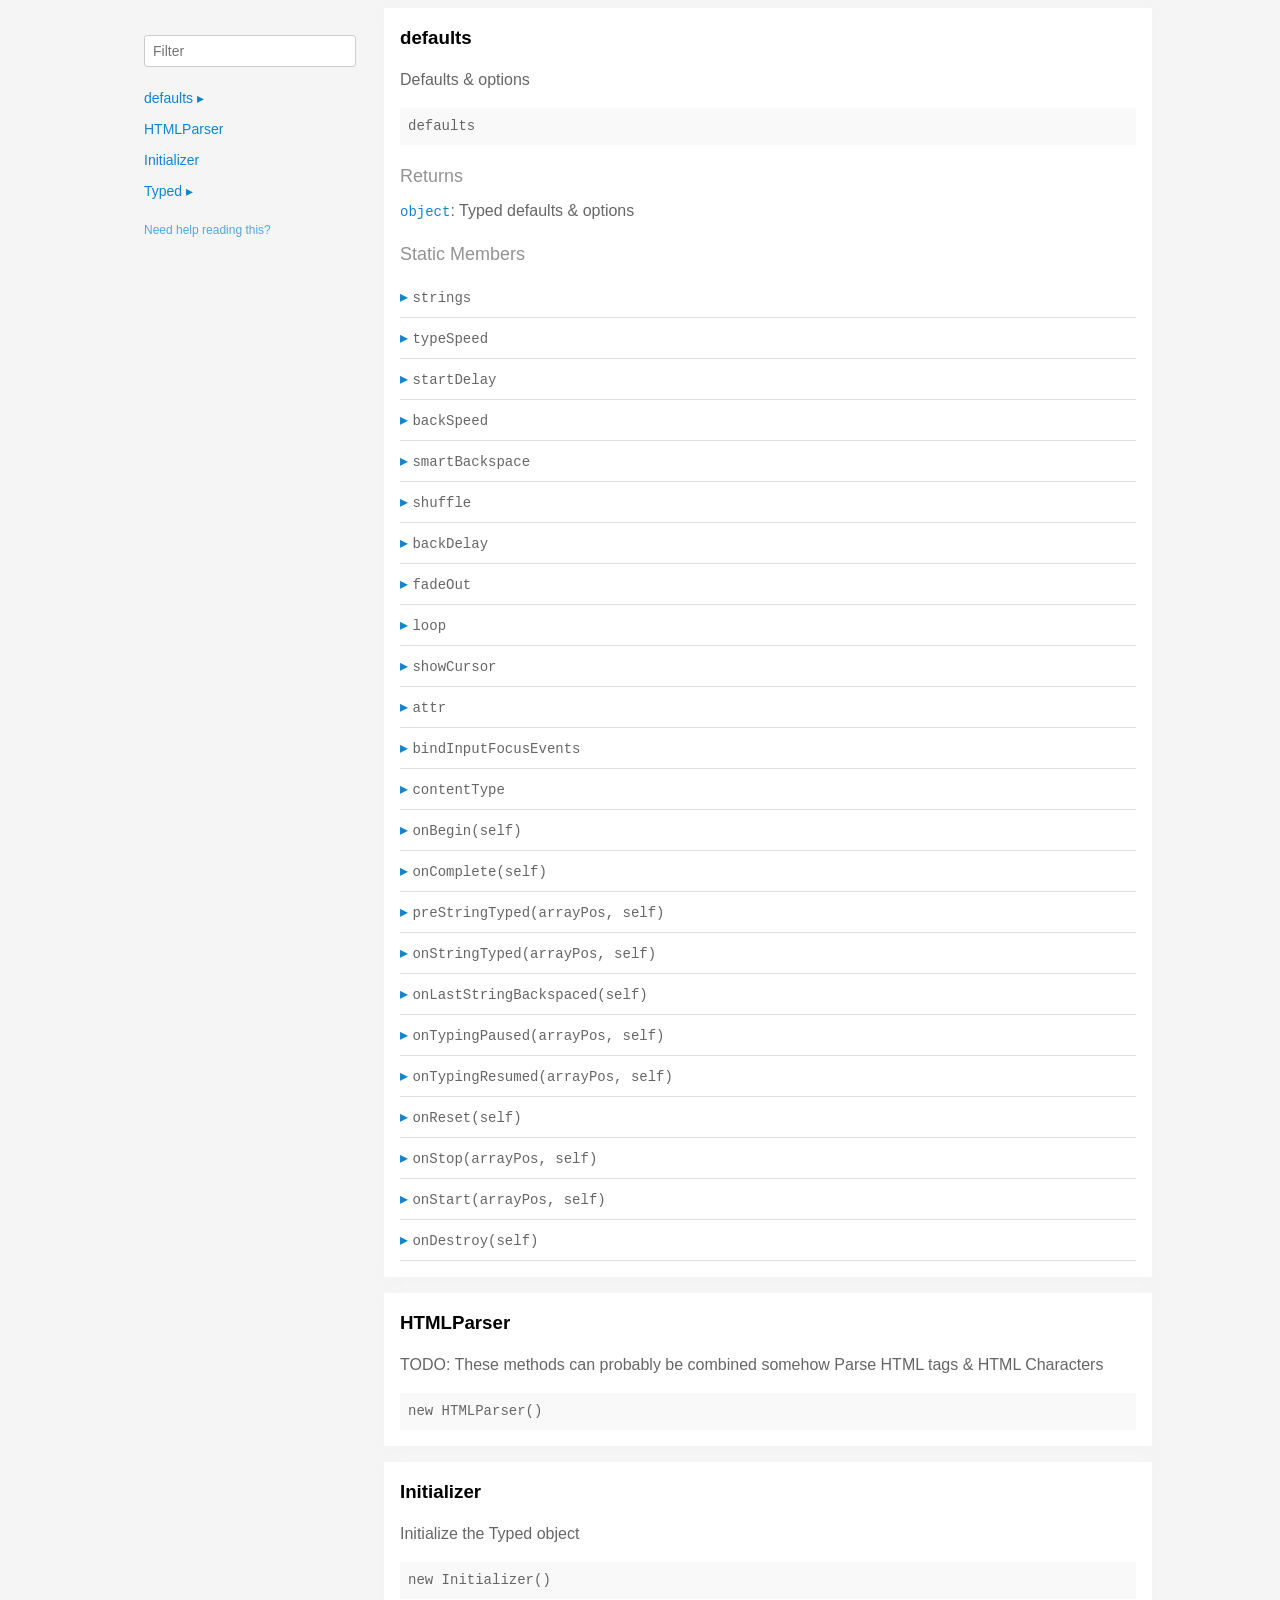
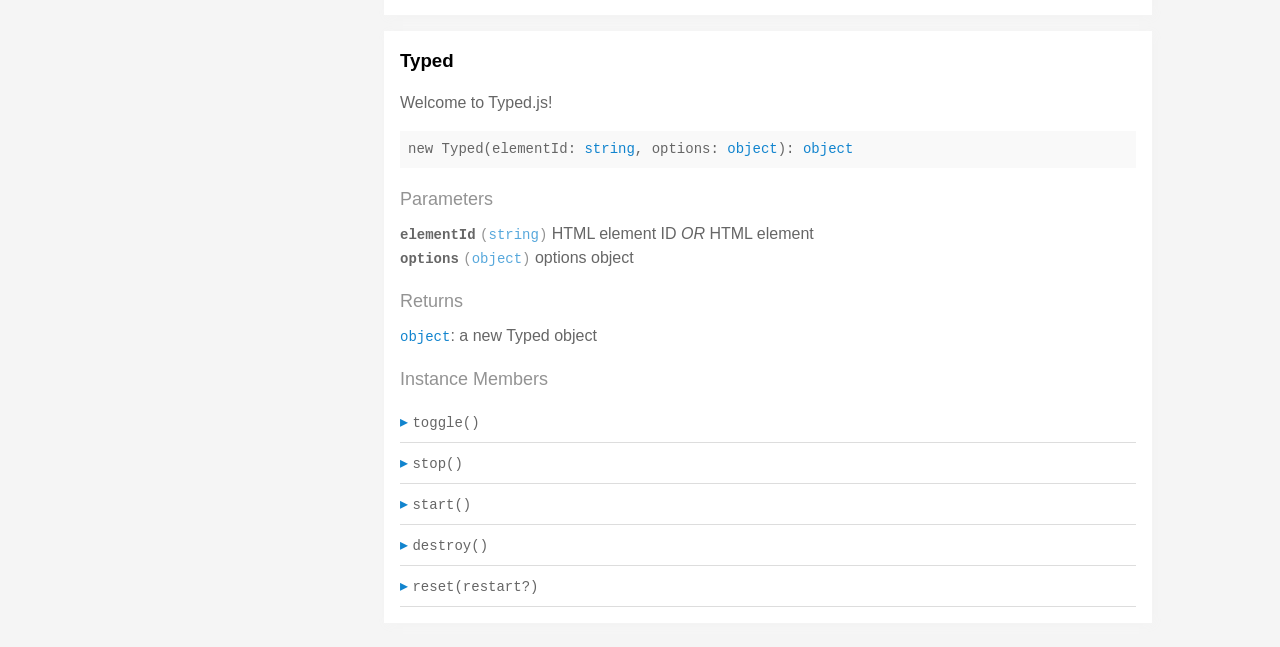
<file: typed.js-master/docs/index.html>
<!doctype html>
<html>
<head>
  <meta charset='utf-8' />
  <title>  | Documentation</title>
  <meta name='viewport' content='width=device-width,initial-scale=1'>
  <link href='assets/bass.css' type='text/css' rel='stylesheet' />
  <link href='assets/style.css' type='text/css' rel='stylesheet' />
  <link href='assets/github.css' type='text/css' rel='stylesheet' />
</head>
<body class='documentation'>
  <div class='max-width-4 mx-auto'>
    <div class='clearfix md-mxn2'>
      <div class='fixed xs-hide fix-3 overflow-auto max-height-100'>
        <div class='py1 px2'>
          <h3 class='mb0 no-anchor'></h3>
          <div class='mb1'><code></code></div>
          <input
            placeholder='Filter'
            id='filter-input'
            class='col12 block input'
            type='text' />
          <div id='toc'>
            <ul class='list-reset h5 py1-ul'>
              
                
                <li><a
                  href='#defaults'
                  class=" toggle-sibling">
                  defaults
                  <span class='icon'>▸</span>
                </a>
                
                <div class='toggle-target display-none'>
                  
                  <ul class='list-reset py1-ul pl1'>
                    <li class='h5'><span>Static members</span></li>
                    
                      <li><a
                        href='#defaults.strings'
                        class='regular pre-open'>
                        .strings
                      </a></li>
                    
                      <li><a
                        href='#defaults.typeSpeed'
                        class='regular pre-open'>
                        .typeSpeed
                      </a></li>
                    
                      <li><a
                        href='#defaults.startDelay'
                        class='regular pre-open'>
                        .startDelay
                      </a></li>
                    
                      <li><a
                        href='#defaults.backSpeed'
                        class='regular pre-open'>
                        .backSpeed
                      </a></li>
                    
                      <li><a
                        href='#defaults.smartBackspace'
                        class='regular pre-open'>
                        .smartBackspace
                      </a></li>
                    
                      <li><a
                        href='#defaults.shuffle'
                        class='regular pre-open'>
                        .shuffle
                      </a></li>
                    
                      <li><a
                        href='#defaults.backDelay'
                        class='regular pre-open'>
                        .backDelay
                      </a></li>
                    
                      <li><a
                        href='#defaults.fadeOut'
                        class='regular pre-open'>
                        .fadeOut
                      </a></li>
                    
                      <li><a
                        href='#defaults.loop'
                        class='regular pre-open'>
                        .loop
                      </a></li>
                    
                      <li><a
                        href='#defaults.showCursor'
                        class='regular pre-open'>
                        .showCursor
                      </a></li>
                    
                      <li><a
                        href='#defaults.attr'
                        class='regular pre-open'>
                        .attr
                      </a></li>
                    
                      <li><a
                        href='#defaults.bindInputFocusEvents'
                        class='regular pre-open'>
                        .bindInputFocusEvents
                      </a></li>
                    
                      <li><a
                        href='#defaults.contentType'
                        class='regular pre-open'>
                        .contentType
                      </a></li>

                      <li><a
                        href='#defaults.onBegin'
                        class='regular pre-open'>
                        .onBegin
                      </a></li>

                      <li><a
                        href='#defaults.onComplete'
                        class='regular pre-open'>
                        .onComplete
                      </a></li>
                    
                      <li><a
                        href='#defaults.preStringTyped'
                        class='regular pre-open'>
                        .preStringTyped
                      </a></li>
                    
                      <li><a
                        href='#defaults.onStringTyped'
                        class='regular pre-open'>
                        .onStringTyped
                      </a></li>
                    
                      <li><a
                        href='#defaults.onLastStringBackspaced'
                        class='regular pre-open'>
                        .onLastStringBackspaced
                      </a></li>
                    
                      <li><a
                        href='#defaults.onTypingPaused'
                        class='regular pre-open'>
                        .onTypingPaused
                      </a></li>
                    
                      <li><a
                        href='#defaults.onTypingResumed'
                        class='regular pre-open'>
                        .onTypingResumed
                      </a></li>
                    
                      <li><a
                        href='#defaults.onReset'
                        class='regular pre-open'>
                        .onReset
                      </a></li>
                    
                      <li><a
                        href='#defaults.onStop'
                        class='regular pre-open'>
                        .onStop
                      </a></li>
                    
                      <li><a
                        href='#defaults.onStart'
                        class='regular pre-open'>
                        .onStart
                      </a></li>
                    
                      <li><a
                        href='#defaults.onDestroy'
                        class='regular pre-open'>
                        .onDestroy
                      </a></li>
                    
                    </ul>
                  
                  
                  
                </div>
                
                </li>
              
                
                <li><a
                  href='#htmlparser'
                  class="">
                  HTMLParser
                  
                </a>
                
                </li>
              
                
                <li><a
                  href='#initializer'
                  class="">
                  Initializer
                  
                </a>
                
                </li>
              
                
                <li><a
                  href='#typed'
                  class=" toggle-sibling">
                  Typed
                  <span class='icon'>▸</span>
                </a>
                
                <div class='toggle-target display-none'>
                  
                  
                    <ul class='list-reset py1-ul pl1'>
                      <li class='h5'><span>Instance members</span></li>
                      
                      <li><a
                        href='#Typed#toggle'
                        class='regular pre-open'>
                        #toggle
                      </a></li>
                      
                      <li><a
                        href='#Typed#stop'
                        class='regular pre-open'>
                        #stop
                      </a></li>
                      
                      <li><a
                        href='#Typed#start'
                        class='regular pre-open'>
                        #start
                      </a></li>
                      
                      <li><a
                        href='#Typed#destroy'
                        class='regular pre-open'>
                        #destroy
                      </a></li>
                      
                      <li><a
                        href='#Typed#reset'
                        class='regular pre-open'>
                        #reset
                      </a></li>
                      
                    </ul>
                  
                  
                </div>
                
                </li>
              
            </ul>
          </div>
          <div class='mt1 h6 quiet'>
            <a href='http://documentation.js.org/reading-documentation.html'>Need help reading this?</a>
          </div>
        </div>
      </div>
      <div class='fix-margin-3'>
        
          
            <section class='p2 mb2 clearfix bg-white minishadow'>

  
  <div class='clearfix'>
    
    <h3 class='fl m0' id='defaults'>
      defaults
    </h3>
    
    
  </div>
  

  <p>Defaults &#x26; options</p>


  <div class='pre p1 fill-light mt0'>defaults</div>
  
  

  
  
  
  
  

  

  

  
    
      <div class='py1 quiet mt1 prose-big'>Returns</div>
      <code><a href="https://developer.mozilla.org/en-US/docs/Web/JavaScript/Reference/Global_Objects/Object">object</a></code>:
        Typed defaults &#x26; options

      
    
  

  

  

  
    <div class='py1 quiet mt1 prose-big'>Static Members</div>
    <div class="clearfix">
  
    <div class='border-bottom' id='defaults.strings'>
      <div class="clearfix small pointer toggle-sibling">
        <div class="py1 contain">
            <a class='icon pin-right py1 dark-link caret-right'>▸</a>
            <span class='code strong strong truncate'>strings</span>
        </div>
      </div>
      <div class="clearfix display-none toggle-target">
        <section class='p2 mb2 clearfix bg-white minishadow'>

  

  

  <div class='pre p1 fill-light mt0'>strings</div>
  
  

  
  
  
  
  

  

  
    <div class='py1 quiet mt1 prose-big'>Properties</div>
    <div>
      
        <div class='space-bottom0'>
          <span class='code bold'>strings</span> <code class='quiet'>(<a href="https://developer.mozilla.org/en-US/docs/Web/JavaScript/Reference/Global_Objects/Array">array</a>)</code>
          : strings to be typed

          
        </div>
      
        <div class='space-bottom0'>
          <span class='code bold'>stringsElement</span> <code class='quiet'>(<a href="https://developer.mozilla.org/en-US/docs/Web/JavaScript/Reference/Global_Objects/String">string</a>)</code>
          : ID of element containing string children

          
        </div>
      
    </div>
  

  

  

  

  

  

  
</section>

      </div>
    </div>
  
    <div class='border-bottom' id='defaults.typeSpeed'>
      <div class="clearfix small pointer toggle-sibling">
        <div class="py1 contain">
            <a class='icon pin-right py1 dark-link caret-right'>▸</a>
            <span class='code strong strong truncate'>typeSpeed</span>
        </div>
      </div>
      <div class="clearfix display-none toggle-target">
        <section class='p2 mb2 clearfix bg-white minishadow'>

  

  

  <div class='pre p1 fill-light mt0'>typeSpeed</div>
  
  

  
  
  
  
  

  

  
    <div class='py1 quiet mt1 prose-big'>Properties</div>
    <div>
      
        <div class='space-bottom0'>
          <span class='code bold'>typeSpeed</span> <code class='quiet'>(<a href="https://developer.mozilla.org/en-US/docs/Web/JavaScript/Reference/Global_Objects/Number">number</a>)</code>
          : type speed in milliseconds

          
        </div>
      
    </div>
  

  

  

  

  

  

  
</section>

      </div>
    </div>
  
    <div class='border-bottom' id='defaults.startDelay'>
      <div class="clearfix small pointer toggle-sibling">
        <div class="py1 contain">
            <a class='icon pin-right py1 dark-link caret-right'>▸</a>
            <span class='code strong strong truncate'>startDelay</span>
        </div>
      </div>
      <div class="clearfix display-none toggle-target">
        <section class='p2 mb2 clearfix bg-white minishadow'>

  

  

  <div class='pre p1 fill-light mt0'>startDelay</div>
  
  

  
  
  
  
  

  

  
    <div class='py1 quiet mt1 prose-big'>Properties</div>
    <div>
      
        <div class='space-bottom0'>
          <span class='code bold'>startDelay</span> <code class='quiet'>(<a href="https://developer.mozilla.org/en-US/docs/Web/JavaScript/Reference/Global_Objects/Number">number</a>)</code>
          : time before typing starts in milliseconds

          
        </div>
      
    </div>
  

  

  

  

  

  

  
</section>

      </div>
    </div>
  
    <div class='border-bottom' id='defaults.backSpeed'>
      <div class="clearfix small pointer toggle-sibling">
        <div class="py1 contain">
            <a class='icon pin-right py1 dark-link caret-right'>▸</a>
            <span class='code strong strong truncate'>backSpeed</span>
        </div>
      </div>
      <div class="clearfix display-none toggle-target">
        <section class='p2 mb2 clearfix bg-white minishadow'>

  

  

  <div class='pre p1 fill-light mt0'>backSpeed</div>
  
  

  
  
  
  
  

  

  
    <div class='py1 quiet mt1 prose-big'>Properties</div>
    <div>
      
        <div class='space-bottom0'>
          <span class='code bold'>backSpeed</span> <code class='quiet'>(<a href="https://developer.mozilla.org/en-US/docs/Web/JavaScript/Reference/Global_Objects/Number">number</a>)</code>
          : backspacing speed in milliseconds

          
        </div>
      
    </div>
  

  

  

  

  

  

  
</section>

      </div>
    </div>
  
    <div class='border-bottom' id='defaults.smartBackspace'>
      <div class="clearfix small pointer toggle-sibling">
        <div class="py1 contain">
            <a class='icon pin-right py1 dark-link caret-right'>▸</a>
            <span class='code strong strong truncate'>smartBackspace</span>
        </div>
      </div>
      <div class="clearfix display-none toggle-target">
        <section class='p2 mb2 clearfix bg-white minishadow'>

  

  

  <div class='pre p1 fill-light mt0'>smartBackspace</div>
  
  

  
  
  
  
  

  

  
    <div class='py1 quiet mt1 prose-big'>Properties</div>
    <div>
      
        <div class='space-bottom0'>
          <span class='code bold'>smartBackspace</span> <code class='quiet'>(<a href="https://developer.mozilla.org/en-US/docs/Web/JavaScript/Reference/Global_Objects/Boolean">boolean</a>)</code>
          : only backspace what doesn't match the previous string

          
        </div>
      
    </div>
  

  

  

  

  

  

  
</section>

      </div>
    </div>
  
    <div class='border-bottom' id='defaults.shuffle'>
      <div class="clearfix small pointer toggle-sibling">
        <div class="py1 contain">
            <a class='icon pin-right py1 dark-link caret-right'>▸</a>
            <span class='code strong strong truncate'>shuffle</span>
        </div>
      </div>
      <div class="clearfix display-none toggle-target">
        <section class='p2 mb2 clearfix bg-white minishadow'>

  

  

  <div class='pre p1 fill-light mt0'>shuffle</div>
  
  

  
  
  
  
  

  

  
    <div class='py1 quiet mt1 prose-big'>Properties</div>
    <div>
      
        <div class='space-bottom0'>
          <span class='code bold'>shuffle</span> <code class='quiet'>(<a href="https://developer.mozilla.org/en-US/docs/Web/JavaScript/Reference/Global_Objects/Boolean">boolean</a>)</code>
          : shuffle the strings

          
        </div>
      
    </div>
  

  

  

  

  

  

  
</section>

      </div>
    </div>
  
    <div class='border-bottom' id='defaults.backDelay'>
      <div class="clearfix small pointer toggle-sibling">
        <div class="py1 contain">
            <a class='icon pin-right py1 dark-link caret-right'>▸</a>
            <span class='code strong strong truncate'>backDelay</span>
        </div>
      </div>
      <div class="clearfix display-none toggle-target">
        <section class='p2 mb2 clearfix bg-white minishadow'>

  

  

  <div class='pre p1 fill-light mt0'>backDelay</div>
  
  

  
  
  
  
  

  

  
    <div class='py1 quiet mt1 prose-big'>Properties</div>
    <div>
      
        <div class='space-bottom0'>
          <span class='code bold'>backDelay</span> <code class='quiet'>(<a href="https://developer.mozilla.org/en-US/docs/Web/JavaScript/Reference/Global_Objects/Number">number</a>)</code>
          : time before backspacing in milliseconds

          
        </div>
      
    </div>
  

  

  

  

  

  

  
</section>

      </div>
    </div>
  
    <div class='border-bottom' id='defaults.fadeOut'>
      <div class="clearfix small pointer toggle-sibling">
        <div class="py1 contain">
            <a class='icon pin-right py1 dark-link caret-right'>▸</a>
            <span class='code strong strong truncate'>fadeOut</span>
        </div>
      </div>
      <div class="clearfix display-none toggle-target">
        <section class='p2 mb2 clearfix bg-white minishadow'>

  

  

  <div class='pre p1 fill-light mt0'>fadeOut</div>
  
  

  
  
  
  
  

  

  
    <div class='py1 quiet mt1 prose-big'>Properties</div>
    <div>
      
        <div class='space-bottom0'>
          <span class='code bold'>fadeOut</span> <code class='quiet'>(<a href="https://developer.mozilla.org/en-US/docs/Web/JavaScript/Reference/Global_Objects/Boolean">boolean</a>)</code>
          : Fade out instead of backspace

          
        </div>
      
        <div class='space-bottom0'>
          <span class='code bold'>fadeOutClass</span> <code class='quiet'>(<a href="https://developer.mozilla.org/en-US/docs/Web/JavaScript/Reference/Global_Objects/String">string</a>)</code>
          : css class for fade animation

          
        </div>
      
        <div class='space-bottom0'>
          <span class='code bold'>fadeOutDelay</span> <code class='quiet'>(<a href="https://developer.mozilla.org/en-US/docs/Web/JavaScript/Reference/Global_Objects/Boolean">boolean</a>)</code>
          : Fade out delay in milliseconds

          
        </div>
      
    </div>
  

  

  

  

  

  

  
</section>

      </div>
    </div>
  
    <div class='border-bottom' id='defaults.loop'>
      <div class="clearfix small pointer toggle-sibling">
        <div class="py1 contain">
            <a class='icon pin-right py1 dark-link caret-right'>▸</a>
            <span class='code strong strong truncate'>loop</span>
        </div>
      </div>
      <div class="clearfix display-none toggle-target">
        <section class='p2 mb2 clearfix bg-white minishadow'>

  

  

  <div class='pre p1 fill-light mt0'>loop</div>
  
  

  
  
  
  
  

  

  
    <div class='py1 quiet mt1 prose-big'>Properties</div>
    <div>
      
        <div class='space-bottom0'>
          <span class='code bold'>loop</span> <code class='quiet'>(<a href="https://developer.mozilla.org/en-US/docs/Web/JavaScript/Reference/Global_Objects/Boolean">boolean</a>)</code>
          : loop strings

          
        </div>
      
        <div class='space-bottom0'>
          <span class='code bold'>loopCount</span> <code class='quiet'>(<a href="https://developer.mozilla.org/en-US/docs/Web/JavaScript/Reference/Global_Objects/Number">number</a>)</code>
          : amount of loops

          
        </div>
      
    </div>
  

  

  

  

  

  

  
</section>

      </div>
    </div>
  
    <div class='border-bottom' id='defaults.showCursor'>
      <div class="clearfix small pointer toggle-sibling">
        <div class="py1 contain">
            <a class='icon pin-right py1 dark-link caret-right'>▸</a>
            <span class='code strong strong truncate'>showCursor</span>
        </div>
      </div>
      <div class="clearfix display-none toggle-target">
        <section class='p2 mb2 clearfix bg-white minishadow'>

  

  

  <div class='pre p1 fill-light mt0'>showCursor</div>
  
  

  
  
  
  
  

  

  
    <div class='py1 quiet mt1 prose-big'>Properties</div>
    <div>
      
        <div class='space-bottom0'>
          <span class='code bold'>showCursor</span> <code class='quiet'>(<a href="https://developer.mozilla.org/en-US/docs/Web/JavaScript/Reference/Global_Objects/Boolean">boolean</a>)</code>
          : show cursor

          
        </div>
      
        <div class='space-bottom0'>
          <span class='code bold'>cursorChar</span> <code class='quiet'>(<a href="https://developer.mozilla.org/en-US/docs/Web/JavaScript/Reference/Global_Objects/String">string</a>)</code>
          : character for cursor

          
        </div>
      
        <div class='space-bottom0'>
          <span class='code bold'>autoInsertCss</span> <code class='quiet'>(<a href="https://developer.mozilla.org/en-US/docs/Web/JavaScript/Reference/Global_Objects/Boolean">boolean</a>)</code>
          : insert CSS for cursor and fadeOut into HTML 
<head>

          
        </div>
      
    </div>
  

  

  

  

  

  

  
</section>

      </div>
    </div>
  
    <div class='border-bottom' id='defaults.attr'>
      <div class="clearfix small pointer toggle-sibling">
        <div class="py1 contain">
            <a class='icon pin-right py1 dark-link caret-right'>▸</a>
            <span class='code strong strong truncate'>attr</span>
        </div>
      </div>
      <div class="clearfix display-none toggle-target">
        <section class='p2 mb2 clearfix bg-white minishadow'>

  

  

  <div class='pre p1 fill-light mt0'>attr</div>
  
  

  
  
  
  
  

  

  
    <div class='py1 quiet mt1 prose-big'>Properties</div>
    <div>
      
        <div class='space-bottom0'>
          <span class='code bold'>attr</span> <code class='quiet'>(<a href="https://developer.mozilla.org/en-US/docs/Web/JavaScript/Reference/Global_Objects/String">string</a>)</code>
          : attribute for typing
Ex: input placeholder, value, or just HTML text

          
        </div>
      
    </div>
  

  

  

  

  

  

  
</section>

      </div>
    </div>
  
    <div class='border-bottom' id='defaults.bindInputFocusEvents'>
      <div class="clearfix small pointer toggle-sibling">
        <div class="py1 contain">
            <a class='icon pin-right py1 dark-link caret-right'>▸</a>
            <span class='code strong strong truncate'>bindInputFocusEvents</span>
        </div>
      </div>
      <div class="clearfix display-none toggle-target">
        <section class='p2 mb2 clearfix bg-white minishadow'>

  

  

  <div class='pre p1 fill-light mt0'>bindInputFocusEvents</div>
  
  

  
  
  
  
  

  

  
    <div class='py1 quiet mt1 prose-big'>Properties</div>
    <div>
      
        <div class='space-bottom0'>
          <span class='code bold'>bindInputFocusEvents</span> <code class='quiet'>(<a href="https://developer.mozilla.org/en-US/docs/Web/JavaScript/Reference/Global_Objects/Boolean">boolean</a>)</code>
          : bind to focus and blur if el is text input

          
        </div>
      
    </div>
  

  

  

  

  

  

  
</section>

      </div>
    </div>
  
    <div class='border-bottom' id='defaults.contentType'>
      <div class="clearfix small pointer toggle-sibling">
        <div class="py1 contain">
            <a class='icon pin-right py1 dark-link caret-right'>▸</a>
            <span class='code strong strong truncate'>contentType</span>
        </div>
      </div>
      <div class="clearfix display-none toggle-target">
        <section class='p2 mb2 clearfix bg-white minishadow'>

  

  

  <div class='pre p1 fill-light mt0'>contentType</div>
  
  

  
  
  
  
  

  

  
    <div class='py1 quiet mt1 prose-big'>Properties</div>
    <div>
      
        <div class='space-bottom0'>
          <span class='code bold'>contentType</span> <code class='quiet'>(<a href="https://developer.mozilla.org/en-US/docs/Web/JavaScript/Reference/Global_Objects/String">string</a>)</code>
          : 'html' or 'null' for plaintext

          
        </div>
      
    </div>
  

  

  

  

  

  

  
</section>

      </div>
    </div>
  
    <div class='border-bottom' id='defaults.onBegin'>
      <div class="clearfix small pointer toggle-sibling">
        <div class="py1 contain">
            <a class='icon pin-right py1 dark-link caret-right'>▸</a>
            <span class='code strong strong truncate'>onBegin(self)</span>
        </div>
      </div>
      <div class="clearfix display-none toggle-target">
        <section class='p2 mb2 clearfix bg-white minishadow'>

  

  <p>Before it begins typing</p>

  <div class='pre p1 fill-light mt0'>onBegin(self: <a href="#typed">Typed</a>)</div>
  
    <div class='py1 quiet mt1 prose-big'>Parameters</div>
    <div class='prose'>
      
        <div class='space-bottom0'>
          <div>
            <span class='code bold'>self</span> <code class='quiet'>(<a href="#typed">Typed</a>)</code>
	    
          </div>
          
        </div>
      
    </div>
  
</section>

      </div>
    </div>

    <div class='border-bottom' id='defaults.onComplete'>
      <div class="clearfix small pointer toggle-sibling">
        <div class="py1 contain">
            <a class='icon pin-right py1 dark-link caret-right'>▸</a>
            <span class='code strong strong truncate'>onComplete(self)</span>
        </div>
      </div>
      <div class="clearfix display-none toggle-target">
        <section class='p2 mb2 clearfix bg-white minishadow'>

  

  <p>All typing is complete</p>


  <div class='pre p1 fill-light mt0'>onComplete(self: <a href="#typed">Typed</a>)</div>
  
  

  
  
  
  
  

  
    <div class='py1 quiet mt1 prose-big'>Parameters</div>
    <div class='prose'>
      
        <div class='space-bottom0'>
          <div>
            <span class='code bold'>self</span> <code class='quiet'>(<a href="#typed">Typed</a>)</code>
	    
          </div>
          
        </div>
      
    </div>
  

  

  

  

  

  

  

  
</section>

      </div>
    </div>
  
    <div class='border-bottom' id='defaults.preStringTyped'>
      <div class="clearfix small pointer toggle-sibling">
        <div class="py1 contain">
            <a class='icon pin-right py1 dark-link caret-right'>▸</a>
            <span class='code strong strong truncate'>preStringTyped(arrayPos, self)</span>
        </div>
      </div>
      <div class="clearfix display-none toggle-target">
        <section class='p2 mb2 clearfix bg-white minishadow'>

  

  <p>Before each string is typed</p>


  <div class='pre p1 fill-light mt0'>preStringTyped(arrayPos: <a href="https://developer.mozilla.org/en-US/docs/Web/JavaScript/Reference/Global_Objects/Number">number</a>, self: <a href="#typed">Typed</a>)</div>
  
  

  
  
  
  
  

  
    <div class='py1 quiet mt1 prose-big'>Parameters</div>
    <div class='prose'>
      
        <div class='space-bottom0'>
          <div>
            <span class='code bold'>arrayPos</span> <code class='quiet'>(<a href="https://developer.mozilla.org/en-US/docs/Web/JavaScript/Reference/Global_Objects/Number">number</a>)</code>
	    
          </div>
          
        </div>
      
        <div class='space-bottom0'>
          <div>
            <span class='code bold'>self</span> <code class='quiet'>(<a href="#typed">Typed</a>)</code>
	    
          </div>
          
        </div>
      
    </div>
  

  

  

  

  

  

  

  
</section>

      </div>
    </div>
  
    <div class='border-bottom' id='defaults.onStringTyped'>
      <div class="clearfix small pointer toggle-sibling">
        <div class="py1 contain">
            <a class='icon pin-right py1 dark-link caret-right'>▸</a>
            <span class='code strong strong truncate'>onStringTyped(arrayPos, self)</span>
        </div>
      </div>
      <div class="clearfix display-none toggle-target">
        <section class='p2 mb2 clearfix bg-white minishadow'>

  

  <p>After each string is typed</p>


  <div class='pre p1 fill-light mt0'>onStringTyped(arrayPos: <a href="https://developer.mozilla.org/en-US/docs/Web/JavaScript/Reference/Global_Objects/Number">number</a>, self: <a href="#typed">Typed</a>)</div>
  
  

  
  
  
  
  

  
    <div class='py1 quiet mt1 prose-big'>Parameters</div>
    <div class='prose'>
      
        <div class='space-bottom0'>
          <div>
            <span class='code bold'>arrayPos</span> <code class='quiet'>(<a href="https://developer.mozilla.org/en-US/docs/Web/JavaScript/Reference/Global_Objects/Number">number</a>)</code>
	    
          </div>
          
        </div>
      
        <div class='space-bottom0'>
          <div>
            <span class='code bold'>self</span> <code class='quiet'>(<a href="#typed">Typed</a>)</code>
	    
          </div>
          
        </div>
      
    </div>
  

  

  

  

  

  

  

  
</section>

      </div>
    </div>
  
    <div class='border-bottom' id='defaults.onLastStringBackspaced'>
      <div class="clearfix small pointer toggle-sibling">
        <div class="py1 contain">
            <a class='icon pin-right py1 dark-link caret-right'>▸</a>
            <span class='code strong strong truncate'>onLastStringBackspaced(self)</span>
        </div>
      </div>
      <div class="clearfix display-none toggle-target">
        <section class='p2 mb2 clearfix bg-white minishadow'>

  

  <p>During looping, after last string is typed</p>


  <div class='pre p1 fill-light mt0'>onLastStringBackspaced(self: <a href="#typed">Typed</a>)</div>
  
  

  
  
  
  
  

  
    <div class='py1 quiet mt1 prose-big'>Parameters</div>
    <div class='prose'>
      
        <div class='space-bottom0'>
          <div>
            <span class='code bold'>self</span> <code class='quiet'>(<a href="#typed">Typed</a>)</code>
	    
          </div>
          
        </div>
      
    </div>
  

  

  

  

  

  

  

  
</section>

      </div>
    </div>
  
    <div class='border-bottom' id='defaults.onTypingPaused'>
      <div class="clearfix small pointer toggle-sibling">
        <div class="py1 contain">
            <a class='icon pin-right py1 dark-link caret-right'>▸</a>
            <span class='code strong strong truncate'>onTypingPaused(arrayPos, self)</span>
        </div>
      </div>
      <div class="clearfix display-none toggle-target">
        <section class='p2 mb2 clearfix bg-white minishadow'>

  

  <p>Typing has been stopped</p>


  <div class='pre p1 fill-light mt0'>onTypingPaused(arrayPos: <a href="https://developer.mozilla.org/en-US/docs/Web/JavaScript/Reference/Global_Objects/Number">number</a>, self: <a href="#typed">Typed</a>)</div>
  
  

  
  
  
  
  

  
    <div class='py1 quiet mt1 prose-big'>Parameters</div>
    <div class='prose'>
      
        <div class='space-bottom0'>
          <div>
            <span class='code bold'>arrayPos</span> <code class='quiet'>(<a href="https://developer.mozilla.org/en-US/docs/Web/JavaScript/Reference/Global_Objects/Number">number</a>)</code>
	    
          </div>
          
        </div>
      
        <div class='space-bottom0'>
          <div>
            <span class='code bold'>self</span> <code class='quiet'>(<a href="#typed">Typed</a>)</code>
	    
          </div>
          
        </div>
      
    </div>
  

  

  

  

  

  

  

  
</section>

      </div>
    </div>
  
    <div class='border-bottom' id='defaults.onTypingResumed'>
      <div class="clearfix small pointer toggle-sibling">
        <div class="py1 contain">
            <a class='icon pin-right py1 dark-link caret-right'>▸</a>
            <span class='code strong strong truncate'>onTypingResumed(arrayPos, self)</span>
        </div>
      </div>
      <div class="clearfix display-none toggle-target">
        <section class='p2 mb2 clearfix bg-white minishadow'>

  

  <p>Typing has been started after being stopped</p>


  <div class='pre p1 fill-light mt0'>onTypingResumed(arrayPos: <a href="https://developer.mozilla.org/en-US/docs/Web/JavaScript/Reference/Global_Objects/Number">number</a>, self: <a href="#typed">Typed</a>)</div>
  
  

  
  
  
  
  

  
    <div class='py1 quiet mt1 prose-big'>Parameters</div>
    <div class='prose'>
      
        <div class='space-bottom0'>
          <div>
            <span class='code bold'>arrayPos</span> <code class='quiet'>(<a href="https://developer.mozilla.org/en-US/docs/Web/JavaScript/Reference/Global_Objects/Number">number</a>)</code>
	    
          </div>
          
        </div>
      
        <div class='space-bottom0'>
          <div>
            <span class='code bold'>self</span> <code class='quiet'>(<a href="#typed">Typed</a>)</code>
	    
          </div>
          
        </div>
      
    </div>
  

  

  

  

  

  

  

  
</section>

      </div>
    </div>
  
    <div class='border-bottom' id='defaults.onReset'>
      <div class="clearfix small pointer toggle-sibling">
        <div class="py1 contain">
            <a class='icon pin-right py1 dark-link caret-right'>▸</a>
            <span class='code strong strong truncate'>onReset(self)</span>
        </div>
      </div>
      <div class="clearfix display-none toggle-target">
        <section class='p2 mb2 clearfix bg-white minishadow'>

  

  <p>After reset</p>


  <div class='pre p1 fill-light mt0'>onReset(self: <a href="#typed">Typed</a>)</div>
  
  

  
  
  
  
  

  
    <div class='py1 quiet mt1 prose-big'>Parameters</div>
    <div class='prose'>
      
        <div class='space-bottom0'>
          <div>
            <span class='code bold'>self</span> <code class='quiet'>(<a href="#typed">Typed</a>)</code>
	    
          </div>
          
        </div>
      
    </div>
  

  

  

  

  

  

  

  
</section>

      </div>
    </div>
  
    <div class='border-bottom' id='defaults.onStop'>
      <div class="clearfix small pointer toggle-sibling">
        <div class="py1 contain">
            <a class='icon pin-right py1 dark-link caret-right'>▸</a>
            <span class='code strong strong truncate'>onStop(arrayPos, self)</span>
        </div>
      </div>
      <div class="clearfix display-none toggle-target">
        <section class='p2 mb2 clearfix bg-white minishadow'>

  

  <p>After stop</p>


  <div class='pre p1 fill-light mt0'>onStop(arrayPos: <a href="https://developer.mozilla.org/en-US/docs/Web/JavaScript/Reference/Global_Objects/Number">number</a>, self: <a href="#typed">Typed</a>)</div>
  
  

  
  
  
  
  

  
    <div class='py1 quiet mt1 prose-big'>Parameters</div>
    <div class='prose'>
      
        <div class='space-bottom0'>
          <div>
            <span class='code bold'>arrayPos</span> <code class='quiet'>(<a href="https://developer.mozilla.org/en-US/docs/Web/JavaScript/Reference/Global_Objects/Number">number</a>)</code>
	    
          </div>
          
        </div>
      
        <div class='space-bottom0'>
          <div>
            <span class='code bold'>self</span> <code class='quiet'>(<a href="#typed">Typed</a>)</code>
	    
          </div>
          
        </div>
      
    </div>
  

  

  

  

  

  

  

  
</section>

      </div>
    </div>
  
    <div class='border-bottom' id='defaults.onStart'>
      <div class="clearfix small pointer toggle-sibling">
        <div class="py1 contain">
            <a class='icon pin-right py1 dark-link caret-right'>▸</a>
            <span class='code strong strong truncate'>onStart(arrayPos, self)</span>
        </div>
      </div>
      <div class="clearfix display-none toggle-target">
        <section class='p2 mb2 clearfix bg-white minishadow'>

  

  <p>After start</p>


  <div class='pre p1 fill-light mt0'>onStart(arrayPos: <a href="https://developer.mozilla.org/en-US/docs/Web/JavaScript/Reference/Global_Objects/Number">number</a>, self: <a href="#typed">Typed</a>)</div>
  
  

  
  
  
  
  

  
    <div class='py1 quiet mt1 prose-big'>Parameters</div>
    <div class='prose'>
      
        <div class='space-bottom0'>
          <div>
            <span class='code bold'>arrayPos</span> <code class='quiet'>(<a href="https://developer.mozilla.org/en-US/docs/Web/JavaScript/Reference/Global_Objects/Number">number</a>)</code>
	    
          </div>
          
        </div>
      
        <div class='space-bottom0'>
          <div>
            <span class='code bold'>self</span> <code class='quiet'>(<a href="#typed">Typed</a>)</code>
	    
          </div>
          
        </div>
      
    </div>
  

  

  

  

  

  

  

  
</section>

      </div>
    </div>
  
    <div class='border-bottom' id='defaults.onDestroy'>
      <div class="clearfix small pointer toggle-sibling">
        <div class="py1 contain">
            <a class='icon pin-right py1 dark-link caret-right'>▸</a>
            <span class='code strong strong truncate'>onDestroy(self)</span>
        </div>
      </div>
      <div class="clearfix display-none toggle-target">
        <section class='p2 mb2 clearfix bg-white minishadow'>

  

  <p>After destroy</p>


  <div class='pre p1 fill-light mt0'>onDestroy(self: <a href="#typed">Typed</a>)</div>
  
  

  
  
  
  
  

  
    <div class='py1 quiet mt1 prose-big'>Parameters</div>
    <div class='prose'>
      
        <div class='space-bottom0'>
          <div>
            <span class='code bold'>self</span> <code class='quiet'>(<a href="#typed">Typed</a>)</code>
	    
          </div>
          
        </div>
      
    </div>
  

  

  

  

  

  

  

  
</section>

      </div>
    </div>
  
</div>

  

  

  
</section>

          
        
          
            <section class='p2 mb2 clearfix bg-white minishadow'>

  
  <div class='clearfix'>
    
    <h3 class='fl m0' id='htmlparser'>
      HTMLParser
    </h3>
    
    
  </div>
  

  <p>TODO: These methods can probably be combined somehow
Parse HTML tags &#x26; HTML Characters</p>


  <div class='pre p1 fill-light mt0'>new HTMLParser()</div>
  
  

  
  
  
  
  

  

  

  

  

  

  

  

  
</section>

          
        
          
            <section class='p2 mb2 clearfix bg-white minishadow'>

  
  <div class='clearfix'>
    
    <h3 class='fl m0' id='initializer'>
      Initializer
    </h3>
    
    
  </div>
  

  <p>Initialize the Typed object</p>


  <div class='pre p1 fill-light mt0'>new Initializer()</div>
  
  

  
  
  
  
  

  

  

  

  

  

  

  

  
</section>

          
        
          
            <section class='p2 mb2 clearfix bg-white minishadow'>

  
  <div class='clearfix'>
    
    <h3 class='fl m0' id='typed'>
      Typed
    </h3>
    
    
  </div>
  

  <p>Welcome to Typed.js!</p>


  <div class='pre p1 fill-light mt0'>new Typed(elementId: <a href="https://developer.mozilla.org/en-US/docs/Web/JavaScript/Reference/Global_Objects/String">string</a>, options: <a href="https://developer.mozilla.org/en-US/docs/Web/JavaScript/Reference/Global_Objects/Object">object</a>): <a href="https://developer.mozilla.org/en-US/docs/Web/JavaScript/Reference/Global_Objects/Object">object</a></div>
  
  

  
  
  
  
  

  
    <div class='py1 quiet mt1 prose-big'>Parameters</div>
    <div class='prose'>
      
        <div class='space-bottom0'>
          <div>
            <span class='code bold'>elementId</span> <code class='quiet'>(<a href="https://developer.mozilla.org/en-US/docs/Web/JavaScript/Reference/Global_Objects/String">string</a>)</code>
	    HTML element ID 
<em>OR</em>
 HTML element

          </div>
          
        </div>
      
        <div class='space-bottom0'>
          <div>
            <span class='code bold'>options</span> <code class='quiet'>(<a href="https://developer.mozilla.org/en-US/docs/Web/JavaScript/Reference/Global_Objects/Object">object</a>)</code>
	    options object

          </div>
          
        </div>
      
    </div>
  

  

  
    
      <div class='py1 quiet mt1 prose-big'>Returns</div>
      <code><a href="https://developer.mozilla.org/en-US/docs/Web/JavaScript/Reference/Global_Objects/Object">object</a></code>:
        a new Typed object

      
    
  

  

  

  

  
    <div class='py1 quiet mt1 prose-big'>Instance Members</div>
    <div class="clearfix">
  
    <div class='border-bottom' id='Typed#toggle'>
      <div class="clearfix small pointer toggle-sibling">
        <div class="py1 contain">
            <a class='icon pin-right py1 dark-link caret-right'>▸</a>
            <span class='code strong strong truncate'>toggle()</span>
        </div>
      </div>
      <div class="clearfix display-none toggle-target">
        <section class='p2 mb2 clearfix bg-white minishadow'>

  

  <p>Toggle start() and stop() of the Typed instance</p>


  <div class='pre p1 fill-light mt0'>toggle()</div>
  
  

  
  
  
  
  

  

  

  

  

  

  

  

  
</section>

      </div>
    </div>
  
    <div class='border-bottom' id='Typed#stop'>
      <div class="clearfix small pointer toggle-sibling">
        <div class="py1 contain">
            <a class='icon pin-right py1 dark-link caret-right'>▸</a>
            <span class='code strong strong truncate'>stop()</span>
        </div>
      </div>
      <div class="clearfix display-none toggle-target">
        <section class='p2 mb2 clearfix bg-white minishadow'>

  

  <p>Stop typing / backspacing and enable cursor blinking</p>


  <div class='pre p1 fill-light mt0'>stop()</div>
  
  

  
  
  
  
  

  

  

  

  

  

  

  

  
</section>

      </div>
    </div>
  
    <div class='border-bottom' id='Typed#start'>
      <div class="clearfix small pointer toggle-sibling">
        <div class="py1 contain">
            <a class='icon pin-right py1 dark-link caret-right'>▸</a>
            <span class='code strong strong truncate'>start()</span>
        </div>
      </div>
      <div class="clearfix display-none toggle-target">
        <section class='p2 mb2 clearfix bg-white minishadow'>

  

  <p>Start typing / backspacing after being stopped</p>


  <div class='pre p1 fill-light mt0'>start()</div>
  
  

  
  
  
  
  

  

  

  

  

  

  

  

  
</section>

      </div>
    </div>
  
    <div class='border-bottom' id='Typed#destroy'>
      <div class="clearfix small pointer toggle-sibling">
        <div class="py1 contain">
            <a class='icon pin-right py1 dark-link caret-right'>▸</a>
            <span class='code strong strong truncate'>destroy()</span>
        </div>
      </div>
      <div class="clearfix display-none toggle-target">
        <section class='p2 mb2 clearfix bg-white minishadow'>

  

  <p>Destroy this instance of Typed</p>


  <div class='pre p1 fill-light mt0'>destroy()</div>
  
  

  
  
  
  
  

  

  

  

  

  

  

  

  
</section>

      </div>
    </div>
  
    <div class='border-bottom' id='Typed#reset'>
      <div class="clearfix small pointer toggle-sibling">
        <div class="py1 contain">
            <a class='icon pin-right py1 dark-link caret-right'>▸</a>
            <span class='code strong strong truncate'>reset(restart?)</span>
        </div>
      </div>
      <div class="clearfix display-none toggle-target">
        <section class='p2 mb2 clearfix bg-white minishadow'>

  

  <p>Reset Typed and optionally restarts</p>


  <div class='pre p1 fill-light mt0'>reset(restart: <a href="https://developer.mozilla.org/en-US/docs/Web/JavaScript/Reference/Global_Objects/Boolean">boolean</a>?= nser)</div>
  
  

  
  
  
  
  

  
    <div class='py1 quiet mt1 prose-big'>Parameters</div>
    <div class='prose'>
      
        <div class='space-bottom0'>
          <div>
            <span class='code bold'>restart</span> <code class='quiet'>(<a href="https://developer.mozilla.org/en-US/docs/Web/JavaScript/Reference/Global_Objects/Boolean">boolean</a>?= nser)</code>
	    
          </div>
          
        </div>
      
    </div>
  

  

  

  

  

  

  

  
</section>

      </div>
    </div>
  
</div>

  

  
</section>

          
        
      </div>
    </div>
  </div>
  <script src='assets/anchor.js'></script>
  <script src='assets/site.js'></script>
</body>
</html>
</file>
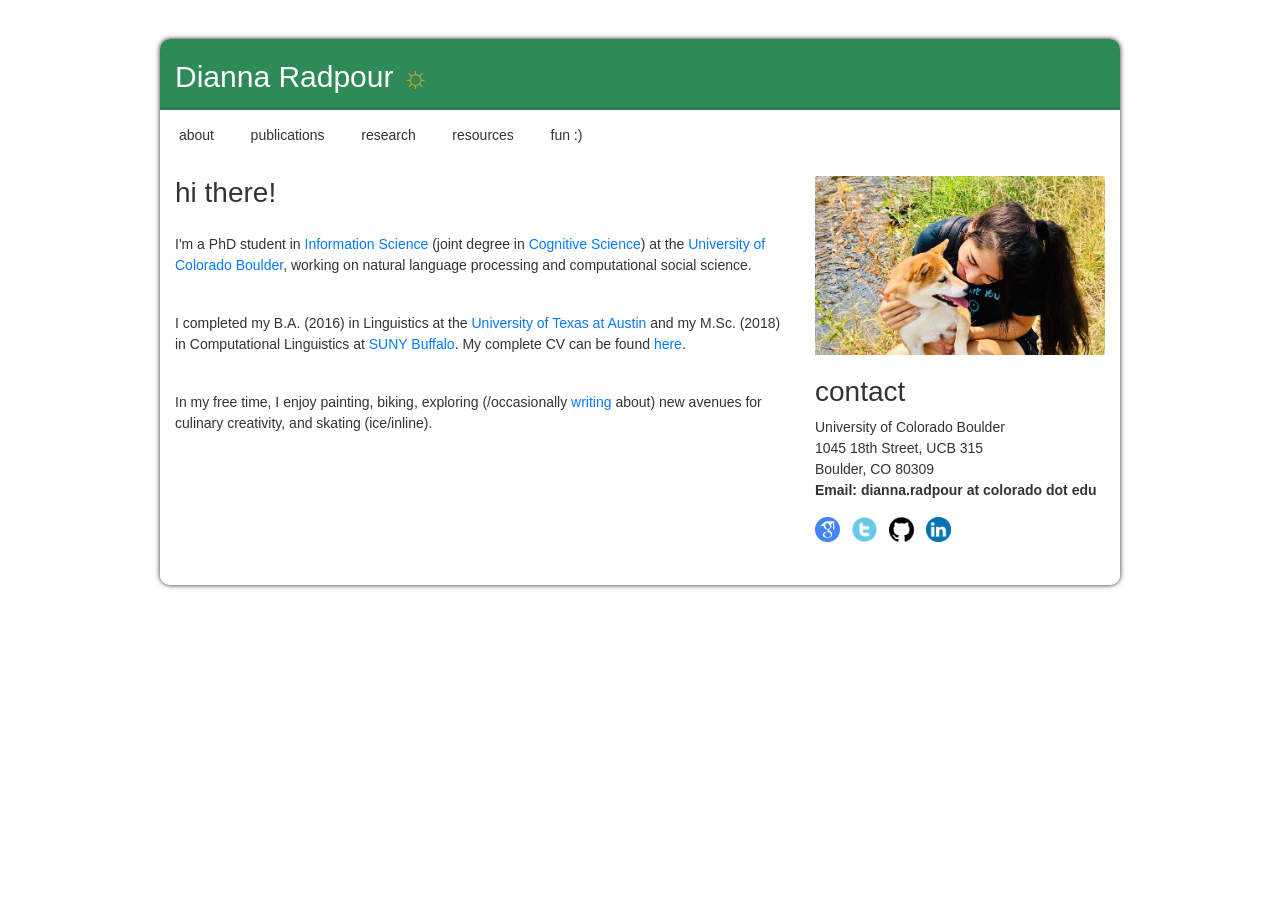
<file: index2.html>
<!DOCTYPE html>
<head>
	<meta http-equiv="Content-Type" content="text/html; charset=UTF-8" />
	 <meta name="viewport" content="width=device-width, initial-scale=1, shrink-to-fit=no">
	<title>dianna radpour &#x263C;</title>
    <link rel="stylesheet" href="https://maxcdn.bootstrapcdn.com/bootstrap/4.0.0/css/bootstrap.min.css" integrity="sha384-Gn5384xqQ1aoWXA+058RXPxPg6fy4IWvTNh0E263XmFcJlSAwiGgFAW/dAiS6JXm" crossorigin="anonymous">


<link href="defaultstyles.css" rel="stylesheet" media="screen" />
<link rel="apple-touch-icon" sizes="57x57" href="/fav-icon.ico/apple-icon-57x57.png">
<link rel="apple-touch-icon" sizes="60x60" href="/fav-icon.ico/apple-icon-60x60.png">
<link rel="apple-touch-icon" sizes="72x72" href="/fav-icon.ico/apple-icon-72x72.png">
<link rel="apple-touch-icon" sizes="76x76" href="/fav-icon.ico/apple-icon-76x76.png">
<link rel="apple-touch-icon" sizes="114x114" href="/fav-icon/apple-icon-114x114.png">
<link rel="apple-touch-icon" sizes="120x120" href="/fav-icon.ico/apple-icon-120x120.png">
<link rel="apple-touch-icon" sizes="144x144" href="/fav-icon.ico/apple-icon-144x144.png">
<link rel="apple-touch-icon" sizes="152x152" href="/fav-icon.ico/apple-icon-152x152.png">
<link rel="apple-touch-icon" sizes="180x180" href="/fav-icon.ico/apple-icon-180x180.png">
<link rel="icon" type="image/png" sizes="192x192"  href="/fav-icon/android-icon-192x192.png">
<link rel="icon" type="image/png" sizes="32x32" href="/fav-icon.ico/favicon-32x32.png">
<link rel="icon" type="image/png" sizes="96x96" href="/fav-icon.ico/favicon-96x96.png">
<link rel="icon" type="image/png" sizes="16x16" href="/fav-icon.ico/favicon-16x16.png">
<link rel="manifest" href="/fav-icon.ico/manifest.json">
<meta name="msapplication-TileColor" content="#ffffff">
<meta name="msapplication-TileImage" content="/fav-icon.ico/ms-icon-144x144.png">
<meta name="theme-color" content="#ffffff">
</head>

<body>
	

<div id="container" class="pt-xs-0 pt-lg-4">
    <div id="wrapper">
 	
    		<div id="banner">
			<div class="row">
				<div class="col-9">
    			         <h1 class="pt-2">Dianna Radpour <span style="color:goldenrod">☼</span></h1> 
				</div>
			<div class="col-3 align-self-center my-auto">
				 <span class="menu-toggle text-center pt-2 text-white d-block d-md-none" data-toggle="collapse" data-target="#navbarNav">Menu</span>
			</div>
		</div>
		
    	</div>
<div class="container-fluid">
    <div class="row">
	 <div id="navbarNav" class="collapse navbar-collapse">
          <nav class="cl-effect-1 navbar-expand navbar-expand-md">
	    <a href="#">about</a>
		  <a href="https://scholar.google.com/citations?user=dl_KyMIAAAAJ">publications</a>
            <a href="./research2.html">research</a>
	    
             <a href="./resources.html">resources</a>
             <a href="./miscellaneous.html">fun :) </a>
	   </nav>
	 </div>
    </div>
 </div>
<div id="page">
    <div class="container-fluid">	
        <div class="row">
        	<div class="col-sm-8 mb-2">
        
			<h3 class="mb-4">hi there!</h3>
			<p>
           I'm a PhD student in <a href="https://www.colorado.edu/cmci/infoscience">Information Science</a> (joint degree in <a href="https://www.colorado.edu/ics/">Cognitive Science</a>) at the <a href ="https://www.colorado.edu/">University of Colorado Boulder</a>, working on natural language processing and computational social science. 
			</p><br/>	
				
				<p>
				I completed my B.A. (2016) in Linguistics at the <a href ="https://liberalarts.utexas.edu/linguistics/">University of Texas at Austin</a>  and my M.Sc. (2018) in Computational Linguistics at <a href="http://www.buffalo.edu/">SUNY Buffalo</a>. My complete CV can be found <a href="DRadpourCV.pdf">here</a>.
			</p><br/>
		<p>
			In my free time, I enjoy painting, biking, exploring (/occasionally <a href ="https://www.byfood.com/blog/tokyo/wonders-of-wagashi-japanese-sweet-making-experience">writing</a> about) new avenues for culinary creativity, and skating (ice/inline). </p>
		</div>
		<div class="col-sm-4 mb-2">
		    <div class="card w-100" style="border:none">
			    <img class="card-img-top" src="/images/IMG_2065.jpeg" alt="^_^" title="photo" id="photo">
			    
			    <div class="card-body px-0" style="border:none">
				  <h3 class="mb-2">contact</h3>
				   <p>University of Colorado Boulder<br>
				   1045 18th Street, UCB 315<br>
				   Boulder, CO 80309<br>
				   <strong>Email:</strnog> dianna.radpour at colorado dot edu<br>
				   </p> 
				    
			        <div class="d-flex flex-row">
				   <a class="pr-1" href="https://scholar.google.com/citations?user=dl_KyMIAAAAJ"><img src="images/icon_google.png" width="25"/></a>&nbsp;
                                   <a class="px-1" href="https://twitter.com/diannasmusings"><img src="images/icon_twitter.png" width="25"/></a>&nbsp;
<!--            <a href="https://www.instagram.com/howdydianna/"><img src="images/icon_instagram.png" width="25"/></a>&nbsp;</td> -->
              			 <a class="px-1" href="https://github.com/dradpour"><img src="images/icon_github.png" width="25"/></a>&nbsp;
            			<a class="pl-1" href="https://www.linkedin.com/in/diannaradpour/"><img src="images/icon_linkedin.png" width="25"/></a>&nbsp;
			      </div>
			    </div>
		    </div>
                <!--
<iframe src="./contact.html" scrolling="no" height="480px" width="300px" frameborder="0"></iframe>
                <script>
                    $("#sidebar").load("./contact.html");
                </script>-->
            </div>
        </div>
	</div>
    </div>
   </div>
</div>
	
	
<script src="https://code.jquery.com/jquery-3.2.1.slim.min.js" integrity="sha384-KJ3o2DKtIkvYIK3UENzmM7KCkRr/rE9/Qpg6aAZGJwFDMVNA/GpGFF93hXpG5KkN" crossorigin="anonymous"></script>
<script src="https://cdnjs.cloudflare.com/ajax/libs/popper.js/1.12.9/umd/popper.min.js" integrity="sha384-ApNbgh9B+Y1QKtv3Rn7W3mgPxhU9K/ScQsAP7hUibX39j7fakFPskvXusvfa0b4Q" crossorigin="anonymous"></script>
<script src="https://maxcdn.bootstrapcdn.com/bootstrap/4.0.0/js/bootstrap.min.js" integrity="sha384-JZR6Spejh4U02d8jOt6vLEHfe/JQGiRRSQQxSfFWpi1MquVdAyjUar5+76PVCmYl" crossorigin="anonymous"></script>
	</body>
</html>
</file>
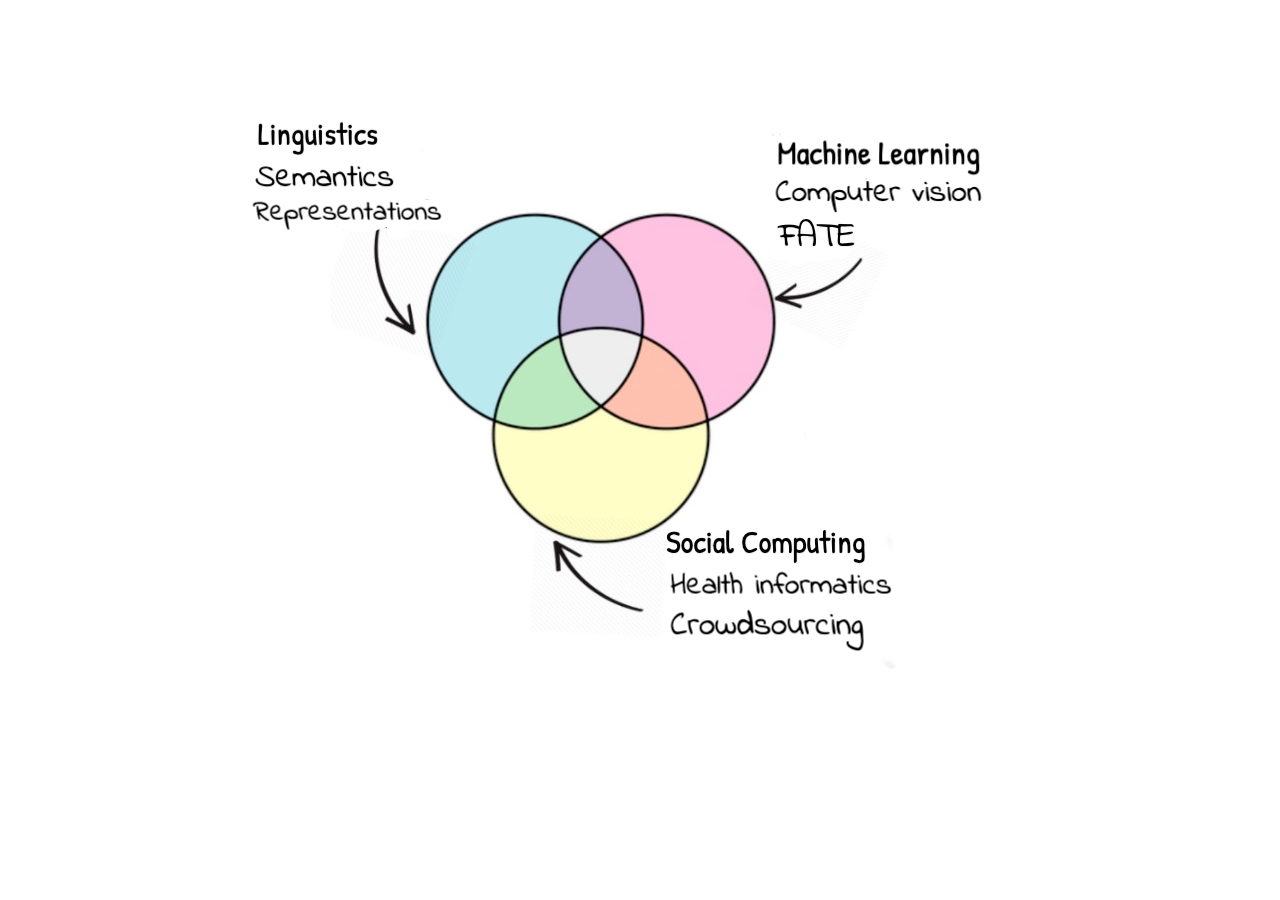
<file: research2.html>
<!DOCTYPE html>
<html>
  <head>
    <meta charset="utf-8">
    <title>research</title>
    <style>
    #venn-container-img{
      margin: 100px auto;
    display: block;
      }
      </style>
  </head>
  <body>
    <img id="venn-container-img" src='boo.png'/>
  </body>
</html>
</file>
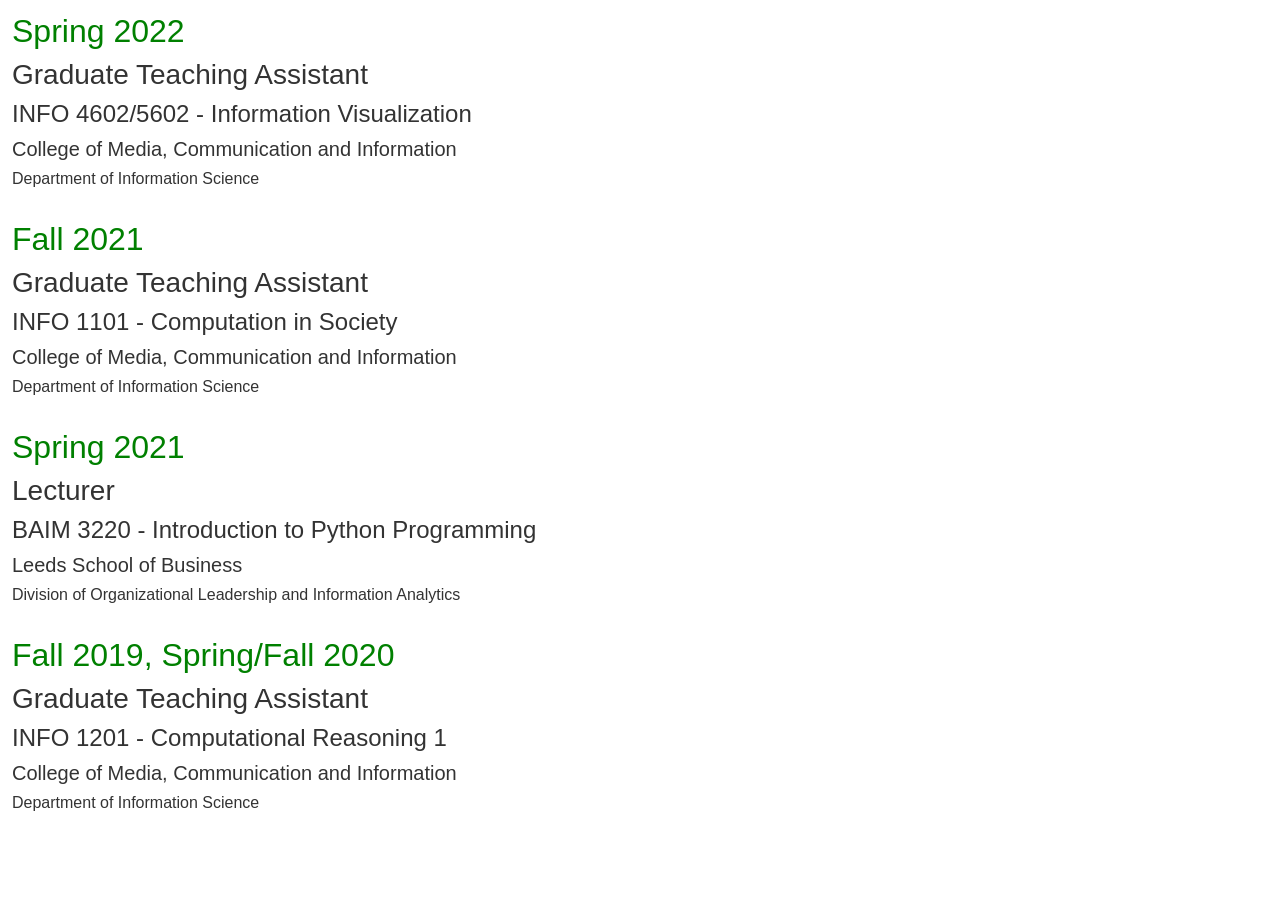
<file: resources.html>
<!DOCTYPE html>
<html>
      
      <link rel="stylesheet" href="https://maxcdn.bootstrapcdn.com/bootstrap/4.0.0/css/bootstrap.min.css" integrity="sha384-Gn5384xqQ1aoWXA+058RXPxPg6fy4IWvTNh0E263XmFcJlSAwiGgFAW/dAiS6JXm" crossorigin="anonymous">


<link href="defaultstyles.css" rel="stylesheet" media="screen" />

      <body style="margin:12px;padding:0">
            
      <!--content-->
            
 <!-- <h1>teaching</h1> -->
      <h2>Spring 2022</h2>
      <h3>Graduate Teaching Assistant</h3>
      <h4>INFO 4602/5602 - Information Visualization</h4>
      <h5>College of Media, Communication and Information</h5>
      <h6>Department of Information Science</h6>         
            <br />   
            
<!-- <h1>teaching</h1> -->
      <h2>Fall 2021</h2>
      <h3>Graduate Teaching Assistant</h3>
      <h4>INFO 1101 - Computation in Society</h4>
      <h5>College of Media, Communication and Information</h5>
      <h6>Department of Information Science</h6>         
            <br /> 
            
<!-- <h1>teaching</h1> -->
      <h2>Spring 2021</h2>
      <h3>Lecturer</h3>
      <h4>BAIM 3220 - Introduction to Python Programming</h4>
      <h5>Leeds School of Business</h5>
      <h6>Division of Organizational Leadership and Information Analytics</h6>
            <br /> 
   
<!-- <h1>teaching</h1> -->
      <h2>Fall 2019, Spring/Fall 2020</h2>
      <h3>Graduate Teaching Assistant</h3>
      <h4>INFO 1201 - Computational Reasoning 1</h4>
      <h5>College of Media, Communication and Information</h5>
      <h6>Department of Information Science</h6>
            
           
</p>
         
</html>
</file>
<file: typed.js-master/docs/assets/bass.css>
/*! Basscss | http://basscss.com | MIT License */

.h1{ font-size: 2rem }
.h2{ font-size: 1.5rem }
.h3{ font-size: 1.25rem }
.h4{ font-size: 1rem }
.h5{ font-size: .875rem }
.h6{ font-size: .75rem }

.font-family-inherit{ font-family:inherit }
.font-size-inherit{ font-size:inherit }
.text-decoration-none{ text-decoration:none }

.bold{ font-weight: bold; font-weight: bold }
.regular{ font-weight:normal }
.italic{ font-style:italic }
.caps{ text-transform:uppercase; letter-spacing: .2em; }

.left-align{ text-align:left }
.center{ text-align:center }
.right-align{ text-align:right }
.justify{ text-align:justify }

.nowrap{ white-space:nowrap }
.break-word{ word-wrap:break-word }

.line-height-1{ line-height: 1 }
.line-height-2{ line-height: 1.125 }
.line-height-3{ line-height: 1.25 }
.line-height-4{ line-height: 1.5 }

.list-style-none{ list-style:none }
.underline{ text-decoration:underline }

.truncate{
  max-width:100%;
  overflow:hidden;
  text-overflow:ellipsis;
  white-space:nowrap;
}

.list-reset{
  list-style:none;
  padding-left:0;
}

.inline{ display:inline }
.block{ display:block }
.inline-block{ display:inline-block }
.table{ display:table }
.table-cell{ display:table-cell }

.overflow-hidden{ overflow:hidden }
.overflow-scroll{ overflow:scroll }
.overflow-auto{ overflow:auto }

.clearfix:before,
.clearfix:after{
  content:" ";
  display:table
}
.clearfix:after{ clear:both }

.left{ float:left }
.right{ float:right }

.fit{ max-width:100% }

.max-width-1{ max-width: 24rem }
.max-width-2{ max-width: 32rem }
.max-width-3{ max-width: 48rem }
.max-width-4{ max-width: 64rem }

.border-box{ box-sizing:border-box }

.align-baseline{ vertical-align:baseline }
.align-top{ vertical-align:top }
.align-middle{ vertical-align:middle }
.align-bottom{ vertical-align:bottom }

.m0{ margin:0 }
.mt0{ margin-top:0 }
.mr0{ margin-right:0 }
.mb0{ margin-bottom:0 }
.ml0{ margin-left:0 }
.mx0{ margin-left:0; margin-right:0 }
.my0{ margin-top:0; margin-bottom:0 }

.m1{ margin: .5rem }
.mt1{ margin-top: .5rem }
.mr1{ margin-right: .5rem }
.mb1{ margin-bottom: .5rem }
.ml1{ margin-left: .5rem }
.mx1{ margin-left: .5rem; margin-right: .5rem }
.my1{ margin-top: .5rem; margin-bottom: .5rem }

.m2{ margin: 1rem }
.mt2{ margin-top: 1rem }
.mr2{ margin-right: 1rem }
.mb2{ margin-bottom: 1rem }
.ml2{ margin-left: 1rem }
.mx2{ margin-left: 1rem; margin-right: 1rem }
.my2{ margin-top: 1rem; margin-bottom: 1rem }

.m3{ margin: 2rem }
.mt3{ margin-top: 2rem }
.mr3{ margin-right: 2rem }
.mb3{ margin-bottom: 2rem }
.ml3{ margin-left: 2rem }
.mx3{ margin-left: 2rem; margin-right: 2rem }
.my3{ margin-top: 2rem; margin-bottom: 2rem }

.m4{ margin: 4rem }
.mt4{ margin-top: 4rem }
.mr4{ margin-right: 4rem }
.mb4{ margin-bottom: 4rem }
.ml4{ margin-left: 4rem }
.mx4{ margin-left: 4rem; margin-right: 4rem }
.my4{ margin-top: 4rem; margin-bottom: 4rem }

.mxn1{ margin-left: -.5rem; margin-right: -.5rem; }
.mxn2{ margin-left: -1rem; margin-right: -1rem; }
.mxn3{ margin-left: -2rem; margin-right: -2rem; }
.mxn4{ margin-left: -4rem; margin-right: -4rem; }

.ml-auto{ margin-left:auto }
.mr-auto{ margin-right:auto }
.mx-auto{ margin-left:auto; margin-right:auto; }

.p0{ padding:0 }
.pt0{ padding-top:0 }
.pr0{ padding-right:0 }
.pb0{ padding-bottom:0 }
.pl0{ padding-left:0 }
.px0{ padding-left:0; padding-right:0 }
.py0{ padding-top:0;  padding-bottom:0 }

.p1{ padding: .5rem }
.pt1{ padding-top: .5rem }
.pr1{ padding-right: .5rem }
.pb1{ padding-bottom: .5rem }
.pl1{ padding-left: .5rem }
.py1{ padding-top: .5rem; padding-bottom: .5rem }
.px1{ padding-left: .5rem; padding-right: .5rem }

.p2{ padding: 1rem }
.pt2{ padding-top: 1rem }
.pr2{ padding-right: 1rem }
.pb2{ padding-bottom: 1rem }
.pl2{ padding-left: 1rem }
.py2{ padding-top: 1rem; padding-bottom: 1rem }
.px2{ padding-left: 1rem; padding-right: 1rem }

.p3{ padding: 2rem }
.pt3{ padding-top: 2rem }
.pr3{ padding-right: 2rem }
.pb3{ padding-bottom: 2rem }
.pl3{ padding-left: 2rem }
.py3{ padding-top: 2rem; padding-bottom: 2rem }
.px3{ padding-left: 2rem; padding-right: 2rem }

.p4{ padding: 4rem }
.pt4{ padding-top: 4rem }
.pr4{ padding-right: 4rem }
.pb4{ padding-bottom: 4rem }
.pl4{ padding-left: 4rem }
.py4{ padding-top: 4rem; padding-bottom: 4rem }
.px4{ padding-left: 4rem; padding-right: 4rem }

.col{
  float:left;
  box-sizing:border-box;
}

.col-right{
  float:right;
  box-sizing:border-box;
}

.col-1{
  width:8.33333%;
}

.col-2{
  width:16.66667%;
}

.col-3{
  width:25%;
}

.col-4{
  width:33.33333%;
}

.col-5{
  width:41.66667%;
}

.col-6{
  width:50%;
}

.col-7{
  width:58.33333%;
}

.col-8{
  width:66.66667%;
}

.col-9{
  width:75%;
}

.col-10{
  width:83.33333%;
}

.col-11{
  width:91.66667%;
}

.col-12{
  width:100%;
}
@media (min-width: 40em){

  .sm-col{
    float:left;
    box-sizing:border-box;
  }

  .sm-col-right{
    float:right;
    box-sizing:border-box;
  }

  .sm-col-1{
    width:8.33333%;
  }

  .sm-col-2{
    width:16.66667%;
  }

  .sm-col-3{
    width:25%;
  }

  .sm-col-4{
    width:33.33333%;
  }

  .sm-col-5{
    width:41.66667%;
  }

  .sm-col-6{
    width:50%;
  }

  .sm-col-7{
    width:58.33333%;
  }

  .sm-col-8{
    width:66.66667%;
  }

  .sm-col-9{
    width:75%;
  }

  .sm-col-10{
    width:83.33333%;
  }

  .sm-col-11{
    width:91.66667%;
  }

  .sm-col-12{
    width:100%;
  }

}
@media (min-width: 52em){

  .md-col{
    float:left;
    box-sizing:border-box;
  }

  .md-col-right{
    float:right;
    box-sizing:border-box;
  }

  .md-col-1{
    width:8.33333%;
  }

  .md-col-2{
    width:16.66667%;
  }

  .md-col-3{
    width:25%;
  }

  .md-col-4{
    width:33.33333%;
  }

  .md-col-5{
    width:41.66667%;
  }

  .md-col-6{
    width:50%;
  }

  .md-col-7{
    width:58.33333%;
  }

  .md-col-8{
    width:66.66667%;
  }

  .md-col-9{
    width:75%;
  }

  .md-col-10{
    width:83.33333%;
  }

  .md-col-11{
    width:91.66667%;
  }

  .md-col-12{
    width:100%;
  }

}
@media (min-width: 64em){

  .lg-col{
    float:left;
    box-sizing:border-box;
  }

  .lg-col-right{
    float:right;
    box-sizing:border-box;
  }

  .lg-col-1{
    width:8.33333%;
  }

  .lg-col-2{
    width:16.66667%;
  }

  .lg-col-3{
    width:25%;
  }

  .lg-col-4{
    width:33.33333%;
  }

  .lg-col-5{
    width:41.66667%;
  }

  .lg-col-6{
    width:50%;
  }

  .lg-col-7{
    width:58.33333%;
  }

  .lg-col-8{
    width:66.66667%;
  }

  .lg-col-9{
    width:75%;
  }

  .lg-col-10{
    width:83.33333%;
  }

  .lg-col-11{
    width:91.66667%;
  }

  .lg-col-12{
    width:100%;
  }

}
.flex{ display:-webkit-box; display:-webkit-flex; display:-ms-flexbox; display:flex }

@media (min-width: 40em){
  .sm-flex{ display:-webkit-box; display:-webkit-flex; display:-ms-flexbox; display:flex }
}

@media (min-width: 52em){
  .md-flex{ display:-webkit-box; display:-webkit-flex; display:-ms-flexbox; display:flex }
}

@media (min-width: 64em){
  .lg-flex{ display:-webkit-box; display:-webkit-flex; display:-ms-flexbox; display:flex }
}

.flex-column{ -webkit-box-orient:vertical; -webkit-box-direction:normal; -webkit-flex-direction:column; -ms-flex-direction:column; flex-direction:column }
.flex-wrap{ -webkit-flex-wrap:wrap; -ms-flex-wrap:wrap; flex-wrap:wrap }

.items-start{ -webkit-box-align:start; -webkit-align-items:flex-start; -ms-flex-align:start; -ms-grid-row-align:flex-start; align-items:flex-start }
.items-end{ -webkit-box-align:end; -webkit-align-items:flex-end; -ms-flex-align:end; -ms-grid-row-align:flex-end; align-items:flex-end }
.items-center{ -webkit-box-align:center; -webkit-align-items:center; -ms-flex-align:center; -ms-grid-row-align:center; align-items:center }
.items-baseline{ -webkit-box-align:baseline; -webkit-align-items:baseline; -ms-flex-align:baseline; -ms-grid-row-align:baseline; align-items:baseline }
.items-stretch{ -webkit-box-align:stretch; -webkit-align-items:stretch; -ms-flex-align:stretch; -ms-grid-row-align:stretch; align-items:stretch }

.self-start{ -webkit-align-self:flex-start; -ms-flex-item-align:start; align-self:flex-start }
.self-end{ -webkit-align-self:flex-end; -ms-flex-item-align:end; align-self:flex-end }
.self-center{ -webkit-align-self:center; -ms-flex-item-align:center; align-self:center }
.self-baseline{ -webkit-align-self:baseline; -ms-flex-item-align:baseline; align-self:baseline }
.self-stretch{ -webkit-align-self:stretch; -ms-flex-item-align:stretch; align-self:stretch }

.justify-start{ -webkit-box-pack:start; -webkit-justify-content:flex-start; -ms-flex-pack:start; justify-content:flex-start }
.justify-end{ -webkit-box-pack:end; -webkit-justify-content:flex-end; -ms-flex-pack:end; justify-content:flex-end }
.justify-center{ -webkit-box-pack:center; -webkit-justify-content:center; -ms-flex-pack:center; justify-content:center }
.justify-between{ -webkit-box-pack:justify; -webkit-justify-content:space-between; -ms-flex-pack:justify; justify-content:space-between }
.justify-around{ -webkit-justify-content:space-around; -ms-flex-pack:distribute; justify-content:space-around }

.content-start{ -webkit-align-content:flex-start; -ms-flex-line-pack:start; align-content:flex-start }
.content-end{ -webkit-align-content:flex-end; -ms-flex-line-pack:end; align-content:flex-end }
.content-center{ -webkit-align-content:center; -ms-flex-line-pack:center; align-content:center }
.content-between{ -webkit-align-content:space-between; -ms-flex-line-pack:justify; align-content:space-between }
.content-around{ -webkit-align-content:space-around; -ms-flex-line-pack:distribute; align-content:space-around }
.content-stretch{ -webkit-align-content:stretch; -ms-flex-line-pack:stretch; align-content:stretch }
.flex-auto{
  -webkit-box-flex:1;
  -webkit-flex:1 1 auto;
      -ms-flex:1 1 auto;
          flex:1 1 auto;
  min-width:0;
  min-height:0;
}
.flex-none{ -webkit-box-flex:0; -webkit-flex:none; -ms-flex:none; flex:none }

.order-0{ -webkit-box-ordinal-group:1; -webkit-order:0; -ms-flex-order:0; order:0 }
.order-1{ -webkit-box-ordinal-group:2; -webkit-order:1; -ms-flex-order:1; order:1 }
.order-2{ -webkit-box-ordinal-group:3; -webkit-order:2; -ms-flex-order:2; order:2 }
.order-3{ -webkit-box-ordinal-group:4; -webkit-order:3; -ms-flex-order:3; order:3 }
.order-last{ -webkit-box-ordinal-group:100000; -webkit-order:99999; -ms-flex-order:99999; order:99999 }

.relative{ position:relative }
.absolute{ position:absolute }
.fixed{ position:fixed }

.top-0{ top:0 }
.right-0{ right:0 }
.bottom-0{ bottom:0 }
.left-0{ left:0 }

.z1{ z-index: 1 }
.z2{ z-index: 2 }
.z3{ z-index: 3 }
.z4{ z-index: 4 }

.border{
  border-style:solid;
  border-width: 1px;
}

.border-top{
  border-top-style:solid;
  border-top-width: 1px;
}

.border-right{
  border-right-style:solid;
  border-right-width: 1px;
}

.border-bottom{
  border-bottom-style:solid;
  border-bottom-width: 1px;
}

.border-left{
  border-left-style:solid;
  border-left-width: 1px;
}

.border-none{ border:0 }

.rounded{ border-radius: 3px }
.circle{ border-radius:50% }

.rounded-top{ border-radius: 3px 3px 0 0 }
.rounded-right{ border-radius: 0 3px 3px 0 }
.rounded-bottom{ border-radius: 0 0 3px 3px }
.rounded-left{ border-radius: 3px 0 0 3px }

.not-rounded{ border-radius:0 }

.hide{
  position:absolute !important;
  height:1px;
  width:1px;
  overflow:hidden;
  clip:rect(1px, 1px, 1px, 1px);
}

@media (max-width: 40em){
  .xs-hide{ display:none !important }
}

@media (min-width: 40em) and (max-width: 52em){
  .sm-hide{ display:none !important }
}

@media (min-width: 52em) and (max-width: 64em){
  .md-hide{ display:none !important }
}

@media (min-width: 64em){
  .lg-hide{ display:none !important }
}

.display-none{ display:none !important }
</file>
<file: typed.js-master/docs/assets/style.css>
.documentation {
  font-family: Helvetica, sans-serif;
  color: #666;
  line-height: 1.5;
  background: #f5f5f5;
}

.black {
  color: #666;
}

.bg-white {
  background-color: #fff;
}

h4 {
  margin: 20px 0 10px 0;
}

.documentation h3 {
  color: #000;
}

.border-bottom {
  border-color: #ddd;
}

a {
  color: #1184CE;
  text-decoration: none;
}

.documentation a[href]:hover {
  text-decoration: underline;
}

a:hover {
  cursor: pointer;
}

.py1-ul li {
  padding: 5px 0;
}

.max-height-100 {
  max-height: 100%;
}

section:target h3 {
  font-weight:700;
}

.documentation td,
.documentation th {
    padding: .25rem .25rem;
}

h1:hover .anchorjs-link,
h2:hover .anchorjs-link,
h3:hover .anchorjs-link,
h4:hover .anchorjs-link {
  opacity: 1;
}

.fix-3 {
  width: 25%;
  max-width: 244px;
}

.fix-3 {
  width: 25%;
  max-width: 244px;
}

@media (min-width: 52em) {
  .fix-margin-3 {
    margin-left: 25%;
  }
}

.pre, pre, code, .code {
  font-family: Source Code Pro,Menlo,Consolas,Liberation Mono,monospace;
  font-size: 14px;
}

.fill-light {
  background: #F9F9F9;
}

.width2 {
  width: 1rem;
}

.input {
  font-family: inherit;
  display: block;
  width: 100%;
  height: 2rem;
  padding: .5rem;
  margin-bottom: 1rem;
  border: 1px solid #ccc;
  font-size: .875rem;
  border-radius: 3px;
  box-sizing: border-box;
}

table {
  border-collapse: collapse;
}

.prose table th,
.prose table td {
  text-align: left;
  padding:8px;
  border:1px solid #ddd;
}

.prose table th:nth-child(1) { border-right: none; }
.prose table th:nth-child(2) { border-left: none; }

.prose table {
  border:1px solid #ddd;
}

.prose-big {
  font-size: 18px;
  line-height: 30px;
}

.quiet {
  opacity: 0.7;
}

.minishadow {
  box-shadow: 2px 2px 10px #f3f3f3;
}
</file>
<file: typed.js-master/docs/assets/github.css>
/*

github.com style (c) Vasily Polovnyov <vast@whiteants.net>

*/

.hljs {
  display: block;
  overflow-x: auto;
  padding: 0.5em;
  color: #333;
  background: #f8f8f8;
  -webkit-text-size-adjust: none;
}

.hljs-comment,
.diff .hljs-header,
.hljs-javadoc {
  color: #998;
  font-style: italic;
}

.hljs-keyword,
.css .rule .hljs-keyword,
.hljs-winutils,
.nginx .hljs-title,
.hljs-subst,
.hljs-request,
.hljs-status {
  color: #1184CE;
}

.hljs-number,
.hljs-hexcolor,
.ruby .hljs-constant {
  color: #ed225d;
}

.hljs-string,
.hljs-tag .hljs-value,
.hljs-phpdoc,
.hljs-dartdoc,
.tex .hljs-formula {
  color: #ed225d;
}

.hljs-title,
.hljs-id,
.scss .hljs-preprocessor {
  color: #900;
  font-weight: bold;
}

.hljs-list .hljs-keyword,
.hljs-subst {
  font-weight: normal;
}

.hljs-class .hljs-title,
.hljs-type,
.vhdl .hljs-literal,
.tex .hljs-command {
  color: #458;
  font-weight: bold;
}

.hljs-tag,
.hljs-tag .hljs-title,
.hljs-rules .hljs-property,
.django .hljs-tag .hljs-keyword {
  color: #000080;
  font-weight: normal;
}

.hljs-attribute,
.hljs-variable,
.lisp .hljs-body {
  color: #008080;
}

.hljs-regexp {
  color: #009926;
}

.hljs-symbol,
.ruby .hljs-symbol .hljs-string,
.lisp .hljs-keyword,
.clojure .hljs-keyword,
.scheme .hljs-keyword,
.tex .hljs-special,
.hljs-prompt {
  color: #990073;
}

.hljs-built_in {
  color: #0086b3;
}

.hljs-preprocessor,
.hljs-pragma,
.hljs-pi,
.hljs-doctype,
.hljs-shebang,
.hljs-cdata {
  color: #999;
  font-weight: bold;
}

.hljs-deletion {
  background: #fdd;
}

.hljs-addition {
  background: #dfd;
}

.diff .hljs-change {
  background: #0086b3;
}

.hljs-chunk {
  color: #aaa;
}
</file>
<file: defaultstyles.css>
@charset "utf-8";
/* CSS Document */

*:focus,
*:active {
   outline: none
}

a {
  color: #007bff;	
}


a:hover {
	color:#005fc4;	
	text-decoration: none!important;
}
a.current:link, a.current:visited {
	color:#111;
	font-weight:bold;
}
img { border:none; }
body {
	margin:0;
	padding:0;
	background-color:#FFFFFF;
	color:#333;
	font-family: "Century Gothic", CenturyGothic, Geneva, AppleGothic, sans-serif;
/* 	font-family:"Lucida Sans Unicode", "Lucida Grande", Arial, Helvetica, sans-serif; */
}

#container {
	width:960px;
	max-width:100%;
	margin:10px auto auto;
	font-size:14px;
}
#ucb {
}
#wrapper {
 box-shadow: 0 0 5px #222;
 -webkit-box-shadow: 0 0 5px #222;
 -moz-box-shadow: 0 0 5px #222;
 -moz-border-radius:10px;
	-webkit-border-radius:10px;
	margin:5px 0;
	width:100%;

}	
#banner {
        position: relative;
        z-index:1;
	color:#FFF;
	padding:15px;
	
	-moz-border-radius-topleft:10px;
	-webkit-border-top-left-radius:10px;
	-moz-border-radius-topright:10px;
	-webkit-border-top-right-radius:10px;
        margin:0;
	border-bottom:3px solid #297c4e;
}
h1 {
	margin:0;
	padding: 0;
	font-size:30px;
        line-height: 1;
}
#banner p {
	margin:0;
	text-transform: uppercase;
	font-size:14px;
}
#nav {
	background-color:#EEE;
	border-bottom:1px solid #DDD;
	
	
}
#nav ul {
	list-style:none;
	margin:0;
	padding:0 7px;
	height:32px;
	
}
#nav ul li {
	display:inline;
	float:left;
}
#nav a:link, #nav a:visited {
	display:block;
	float:left;
	line-height:32px;
	padding:0 8px;
	font-size:16px;
}
#page {
	background-color:#FFF;
	overflow:auto;
	padding:15px 0;
	/*
	-moz-border-radius-bottomleft:10px;
	-webkit-border-bottom-left-radius:10px;
	-moz-border-radius-bottomright:10px;
	-webkit-border-bottom-right-radius:10px;
	*/
}
#sidebar {
	min-width:250px;
    min-height:320px;
	margin:0 15px;
	float:right;
	line-height:140%;
	background-color:#EEE;
	border: 1px solid #E5E5E5;
}

#sidebar h3, #sidebar p {
	padding:0 10px;
}
#content {
	margin:0 15px;
	
	line-height:normal;
}
#footer {
	padding:15px;	
	overflow:auto;
	color:#FFF;
	font-size:90%;
	text-align:right;
}
#footer img {
	
	:left; 
	margin-right:15px;
}

h2 {
	margin-top:0;
	color:#008000;
	font-weight:normal;
	font-size:200%;
}

.right {
	float:right;
	margin: 0 0 15px 15px;
}
.left {
	float:left;
	margin:0 15px 15px 0;
}

#contentbar {
	width:210px;
	margin-top: 0;
	margin-right: 15px;
	margin-bottom: 0;
	margin-left: 0px;	
	float:left;
	line-height:140%;
	background-color:#EEE;
	border: 1px solid #E5E5E5;
}

#contentbar h3, #contentbar p {
	padding:0 10px;
}
h1 {
	 -moz-border-radius-topleft:10px;
	-webkit-border-top-left-radius:10px;
	-moz-border-radius-topright:10px;
	-webkit-border-top-right-radius:10px;
		
}
#page {
	
	-moz-border-radius-bottomleft:10px;
	-webkit-border-bottom-left-radius:10px;
	-moz-border-radius-bottomright:10px;
	-webkit-border-bottom-right-radius:10px;

}
#banner {
	background-color:#2E8B57;}

#fac_photo {margin-left:auto; margin-right:auto; display:block; padding:10px;}

#banner p {padding-left:1em}
/* uncomment the specific line to hide the content div on specific pages */
/* .contentbar1 {display:none}  */
 .contentbar2 {display:none}  
/* .contentbar3 {display:none}  */
/* .contentbar4 {display:none}  */
/* .contentbar5 {display:none}  */



.label-dataset {
  background-color: #9b59b6;
}
.label-dataset[href]:hover,
.label-dataset[href]:focus {
  background-color: #8e44ad;
}

.label-video {
    background-color: #ffcccc;
}

.label-best {
    background-color: #99004d;
}		

.label-short {
    background-color: #d27979;
}

.label-long {
    background-color: #26004d;
}
 .menu-toggle {
   transition: all 0.3s ease;
   font-weight: bold;
   cursor: pointer;
}

.menu-toggle:hover,
.menu-toggle:active {
   color: #f5f5f5;
}

li {
    font-size:16px;
    display:block;
    float:left;
    line-height:32px;
    padding:0 8px;
}

.navbar-toggler {
	position:relative;
	z-index: 10!important;
}

navbar-toggler {
  padding: 0.25rem 0.75rem;
  font-size: 1.25rem;
  line-height: 1;
  background-color: #fff;
  border: 1px solid #000;
  border-radius: 0.25rem;
}


nav a {
	position: relative;
	display: inline-block;
	margin: 15px 0 15px 5px;
	outline: none;
	text-decoration: none;
	font-weight: 400;
	color: inherit;
}

nav a:hover,
nav a:focus {
	outline: none;
}

/* Effect 1: Brackets */
.cl-effect-1 a::before,
.cl-effect-1 a::after {
	display: inline-block;
	opacity: 0;
	-webkit-transition: -webkit-transform 0.3s, opacity 0.2s;
	-moz-transition: -moz-transform 0.3s, opacity 0.2s;
	transition: transform 0.3s, opacity 0.2s;
}

.cl-effect-1 a::before {
	margin-right: 10px;
	content: '[';
	-webkit-transform: translateX(20px);
	-moz-transform: translateX(20px);
	transform: translateX(20px);
}

.cl-effect-1 a::after {
	margin-left: 10px;
	content: ']';
	-webkit-transform: translateX(-20px);
	-moz-transform: translateX(-20px);
	transform: translateX(-20px);
}

.cl-effect-1 a:hover::before,
.cl-effect-1 a:hover::after,
.cl-effect-1 a:focus::before,
.cl-effect-1 a:focus::after {
	opacity: 1;
	-webkit-transform: translateX(0px);
	-moz-transform: translateX(0px);
	transform: translateX(0px);
}


@media(min-width:767px) {
    .collapse.navbar-collapse { display: block;}
}


@media(max-width:767px) {

	#container {
	   width: 100%;
           margin-top:0;
	}
	
	nav a {
	  display: block!important;
	  margin: 15px auto;
     }

     #wrapper {
       margin-top:0
       border-radius:0;
     }

    #banner { border-radius 0}
}

navbar-expand-md{
    -webkit-box-orient: horizontal;
    -webkit-box-direction: normal;
    -ms-flex-flow: row nowrap;
    flex-flow: row nowrap;
    -webkit-box-pack: start;
    -ms-flex-pack: start;
    justify-content: flex-start;
  }
  .navbar-expand-md .navbar-nav {
    -webkit-box-orient: horizontal;
    -webkit-box-direction: normal;
    -ms-flex-direction: row;
    flex-direction: row;
  }
</file>
